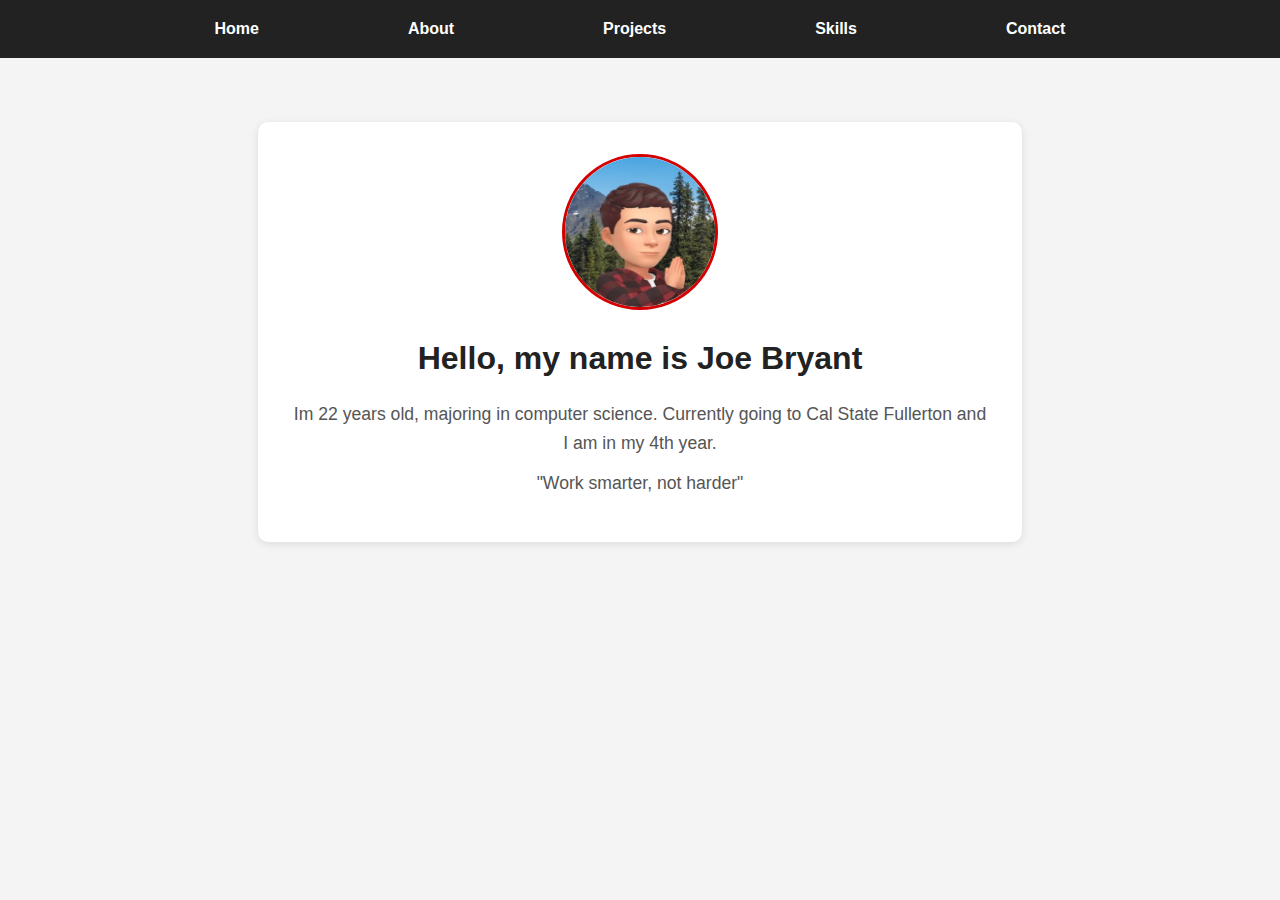
<file: index.html>
<!DOCTYPE html>
<html lang="en">
<head>
    <meta charset="UTF-8">
    <meta name="viewport" content="width=device-width, initial-scale=1.0">
    <title>Home</title>
    <link rel="stylesheet" href="style.css">
</head>
<body>
  <nav class="navbar">
    <div class="navcon">
      <ul>
        <li class="navItem"><a href="index.html">Home</a></li>
        <li class="navItem"><a href="about.html">About</a></li>
        <li class="navItem"><a href="projects.html">Projects</a></li>
        <li class="navItem"><a href="skills.html">Skills</a></li>
        <li class="navItem"><a href="contact.html">Contact</a></li>
        
      </ul>
    </div>
    </nav>

    <header class="profile">
        <img src="self_img.jpg" alt="profile picture" width="150" height="150">
        <h1>Hello, my name is Joe Bryant</h1>
        <p>Im 22 years old, majoring in computer science. Currently going to Cal State Fullerton and I am in my 4th year.</p>
        <p>"Work smarter, not harder"</p>
    </header>
    
</body>
</html>
</file>
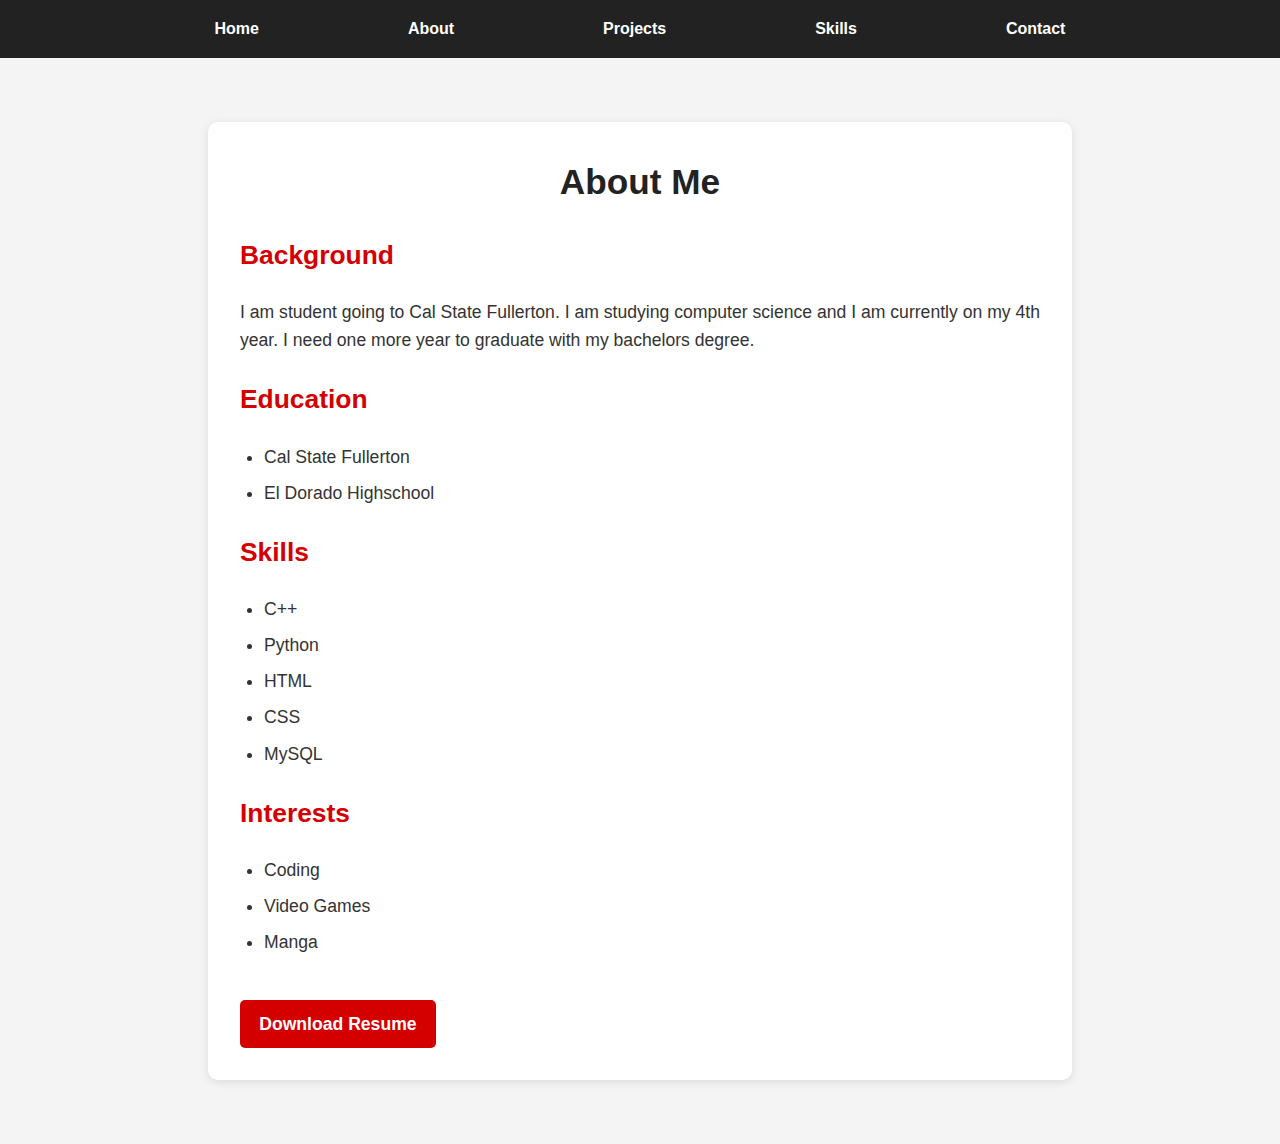
<file: about.html>
<!DOCTYPE html>
<html lang="en">
<head>
    <meta charset="UTF-8">
    <meta name="viewport" content="width=device-width, initial-scale=1.0">
    <title>About</title>
    <link rel="stylesheet" href="style.css">
</head>
<body>
    <nav class="navbar">
    <div class="navcon">
      <ul>
        <li class="navItem"><a href="index.html">Home</a></li>
        <li class="navItem"><a href="about.html">About</a></li>
        <li class="navItem"><a href="projects.html">Projects</a></li>
        <li class="navItem"><a href="skills.html">Skills</a></li>
        <li class="navItem"><a href="contact.html">Contact</a></li>
        
      </ul>
    </div>
    </nav>
    
    <div class="desc">
        <h1 class="head">About Me</h1>
        <h2>Background</h2>
        <p>
          I am student going to Cal State Fullerton. I am studying computer science and I am currently on my 4th year. I need one more year to graduate with my bachelors degree. 
        </p>
        <h2>Education</h2>
        <ul>
          <li>Cal State Fullerton</li>
          <li>El Dorado Highschool</li>
        </ul>
        <h2>Skills</h2>
        <ul>
          <li>C++</li>
          <li>Python</li>
          <li>HTML</li>
          <li>CSS</li>
          <li>MySQL</li>
        </ul>
        <h2>Interests</h2>
        <ul>
          <li>Coding</li>
          <li>Video Games</li>
          <li>Manga</li>
        </ul>
        <br>
        <a href="Joes_CPSC_resume.pdf" download class="resume">Download Resume</a>
    </div>
</body>
</html>
</file>
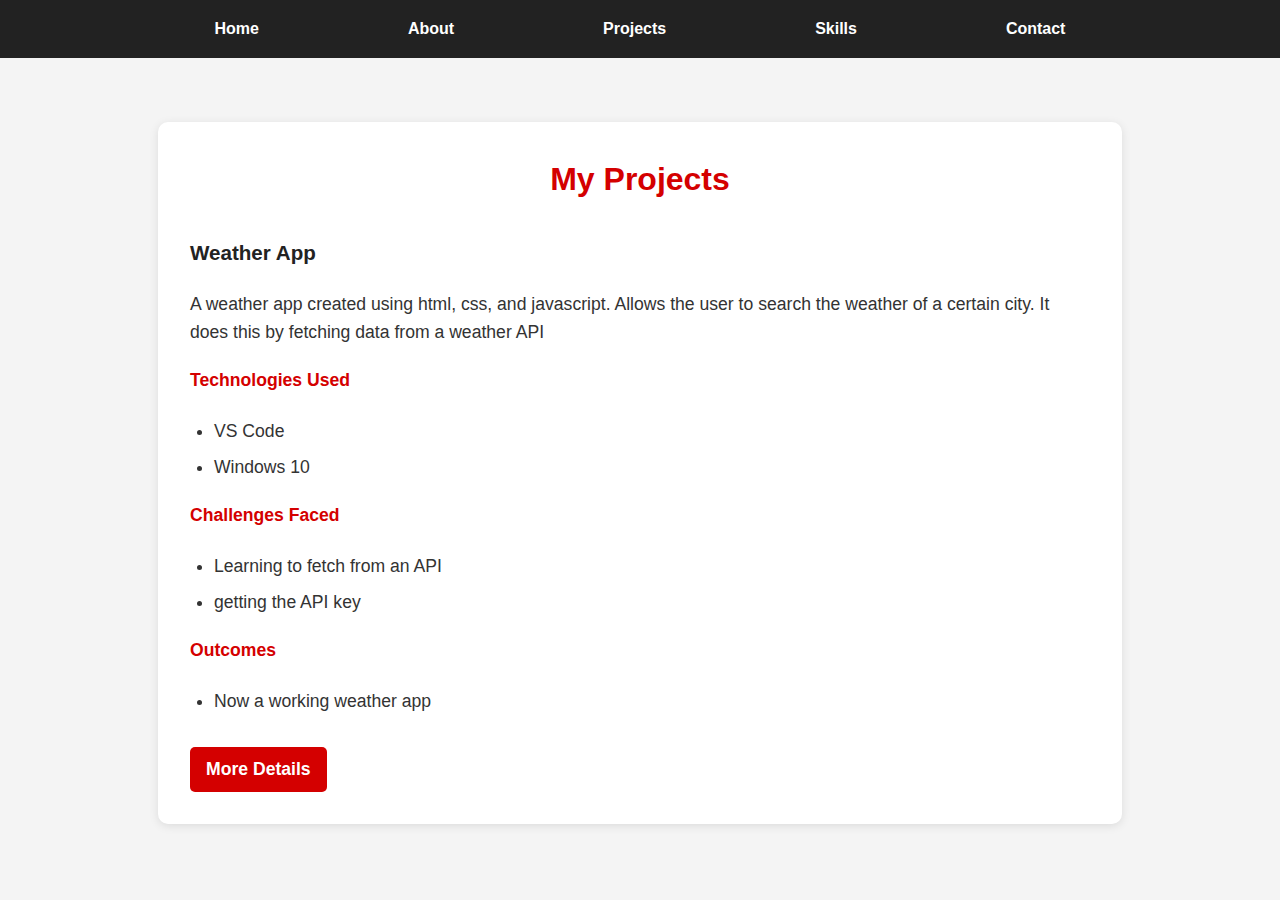
<file: projects.html>
<!DOCTYPE html>
<html lang="en">
<head>
    <meta charset="UTF-8">
    <meta name="viewport" content="width=device-width, initial-scale=1.0">
    <title>Projects</title>
    <link rel="stylesheet" href="style.css">
</head>
<body>
    <nav class="navbar">
    <div class="navcon">
      <ul>
        <li class="navItem"><a href="index.html">Home</a></li>
        <li class="navItem"><a href="about.html">About</a></li>
        <li class="navItem"><a href="projects.html">Projects</a></li>
        <li class="navItem"><a href="skills.html">Skills</a></li>
        <li class="navItem"><a href="contact.html">Contact</a></li>
      </ul>
    </div>
    </nav>

    <div class="projects">
        <h1>My Projects</h1>
        <div>
            <h3>Weather App</h3>
            <p>A weather app created using html, css, and javascript. Allows the user to search the weather of a certain city. It does this by fetching data from a weather API</p>

            <h4>Technologies Used</h4>
            <ul>
                <li>VS Code</li>
                <li>Windows 10</li>
            </ul>

            <h4>Challenges Faced</h4>
            <ul>
                <li>Learning to fetch from an API</li>
                <li>getting the API key</li>
            </ul>

            <h4>Outcomes</h4>
            <ul>
                <li>Now a working weather app</li>
            </ul>

            <a href="weather_app.html">More Details</a>
        </div>
    </div>
</body>
</html>
</file>
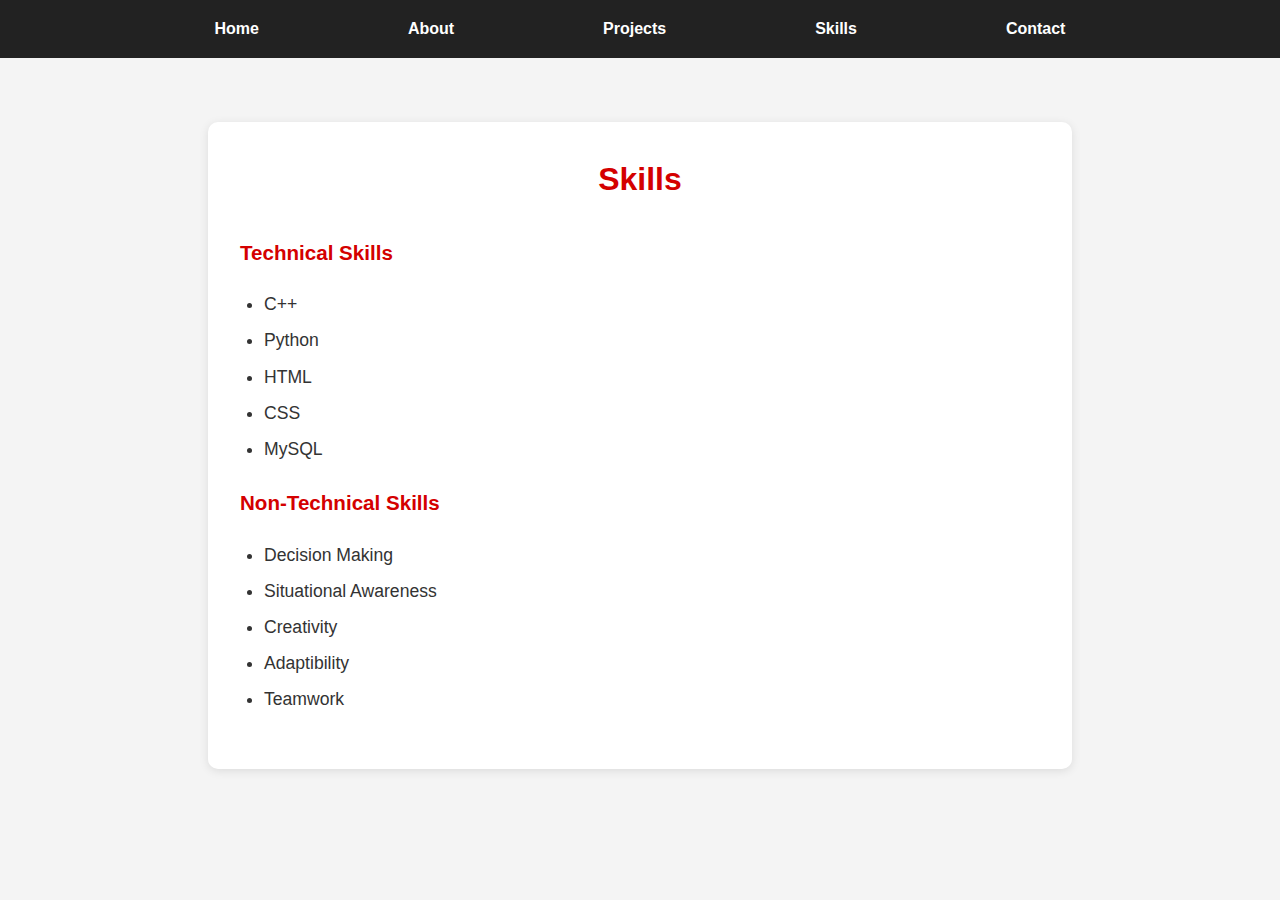
<file: skills.html>
<!DOCTYPE html>
<html lang="en">
<head>
    <meta charset="UTF-8">
    <meta name="viewport" content="width=device-width, initial-scale=1.0">
    <title>Skills</title>
    <link rel="stylesheet" href="style.css">
</head>
<body>
    <nav class="navbar">
    <div class="navcon">
      <ul>
        <li class="navItem"><a href="index.html">Home</a></li>
        <li class="navItem"><a href="about.html">About</a></li>
        <li class="navItem"><a href="projects.html">Projects</a></li>
        <li class="navItem"><a href="skills.html">Skills</a></li>
        <li class="navItem"><a href="contact.html">Contact</a></li>
      </ul>
    </div>
    </nav>

    <div class="skill">
        <h1>Skills</h1>
        <div>
            <h3>Technical Skills</h3>
            <ul>
                <li>C++</li>
                <li>Python</li>
                <li>HTML</li>
                <li>CSS</li>
                <li>MySQL</li>
            </ul>
        </div>

        <div>
            <h3>Non-Technical Skills</h3>
            <ul>
                <li>Decision Making</li>
                <li>Situational Awareness</li>
                <li>Creativity</li>
                <li>Adaptibility</li>
                <li>Teamwork</li>
            </ul>
        </div>
    </div>
</body>
</html>
</file>
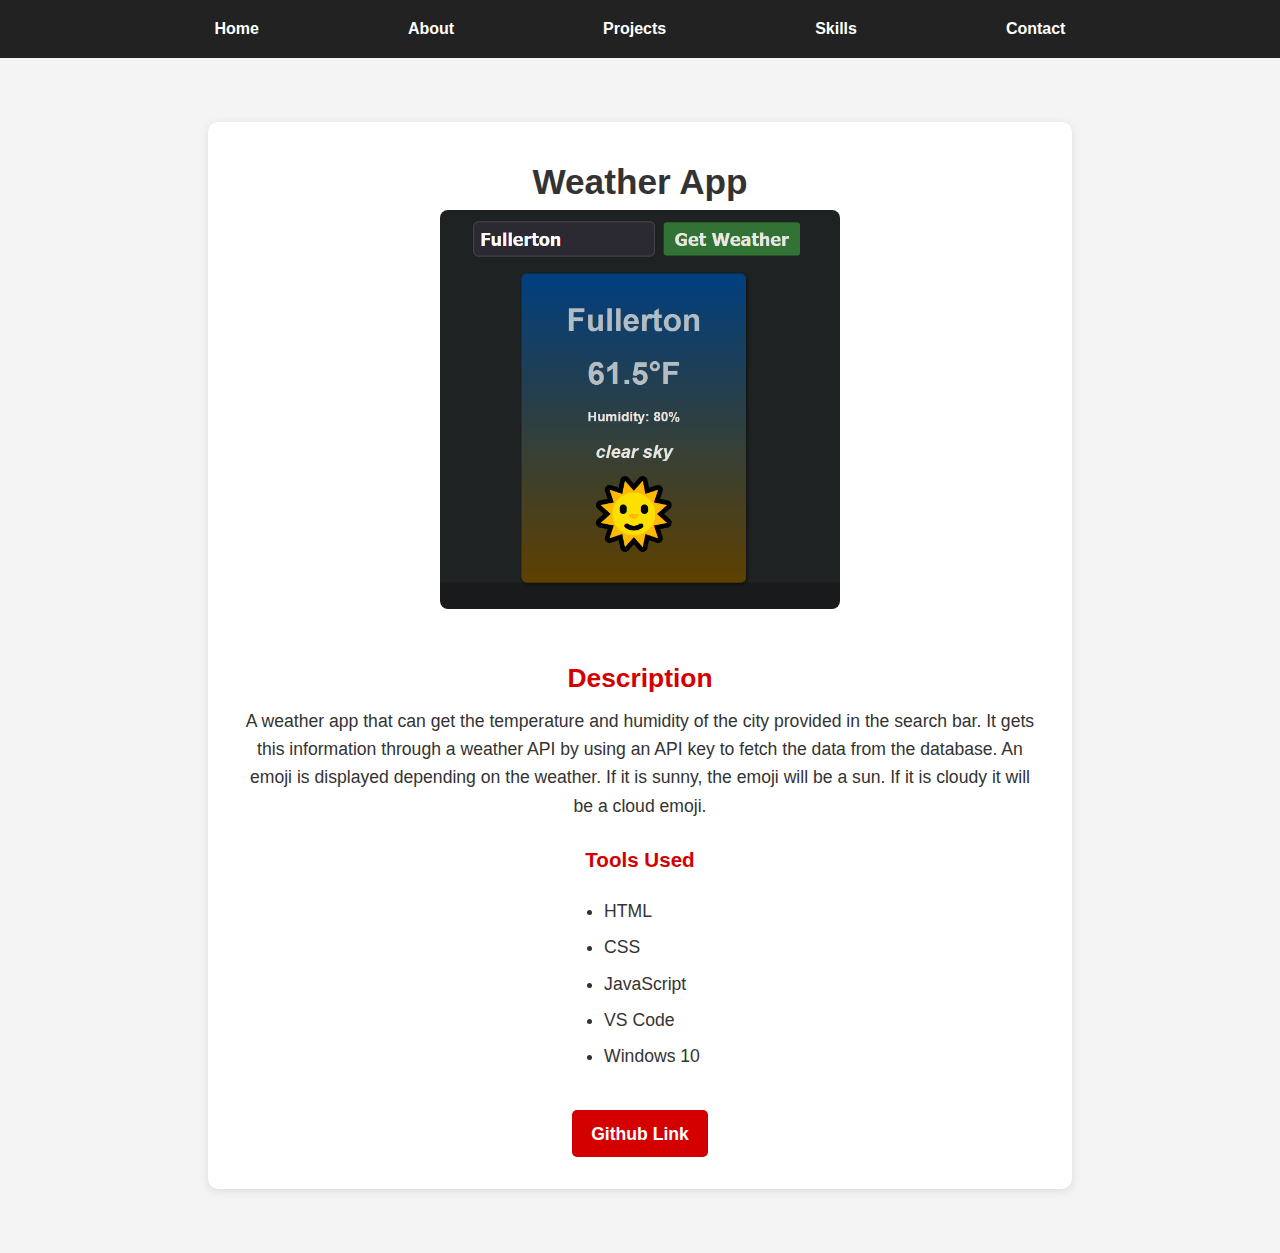
<file: weather_app.html>
<!DOCTYPE html>
<html lang="en">
<head>
    <meta charset="UTF-8">
    <meta name="viewport" content="width=device-width, initial-scale=1.0">
    <title>Weather App Info</title>
    <link rel="stylesheet" href="style.css">
</head>
<body>
    <nav class="navbar">
    <div class="navcon">
      <ul>
        <li class="navItem"><a href="index.html">Home</a></li>
        <li class="navItem"><a href="about.html">About</a></li>
        <li class="navItem"><a href="projects.html">Projects</a></li>
        <li class="navItem"><a href="skills.html">Skills</a></li>
        <li class="navItem"><a href="contact.html">Contact</a></li>
      </ul>
    </div>
    </nav>

    <div class="weather">
        <h1>Weather App</h1>
        <img src="weather_app.png" alt="photo of weather app" width="400" height="400">
        <h2>Description</h2>
        <p>A weather app that can get the temperature and humidity of the city provided in the search bar. It gets this information through a weather API by using an API key to fetch the data from the database. An emoji is displayed depending on the weather. If it is sunny, the emoji will be a sun. If it is cloudy it will be a cloud emoji.</p>
        <h3>Tools Used</h3>
        <ul>
            <li>HTML</li>
            <li>CSS</li>
            <li>JavaScript</li>
            <li>VS Code</li>
            <li>Windows 10</li>
        </ul>
        <br>
        <a href="https://github.com/JoeBryant18/Weather-App" target="_blank">Github Link</a>
    </div>
</body>
</html>
</file>
<file: style.css>
body, h1, p, ul, li, a {
    margin: 0;
    padding: 0;
    box-sizing: border-box;
  }
  
  body {
    font-family: 'Segoe UI', Tahoma, Geneva, Verdana, sans-serif;
    background-color: #f4f4f4;
    color: #333;
    line-height: 1.6;
  }
  
  .navbar {
    background-color: #222;
    padding: 1rem 0;
    position: sticky;
    top: 0;
    z-index: 1000;
  }
  
  .navcon {
    width: 90%;
    max-width: 1000px;
    margin: 0 auto;
  }
  
  .navbar ul {
    list-style: none;
    display: flex;
    justify-content: space-around;
    align-items: center;
  }
  
  .navItem a {
    text-decoration: none;
    color: #fff;
    font-weight: bold;
    transition: color 0.3s ease;
  }
  
  .navItem a:hover {
    color: #d40000;
  }
  
  .profile {
    text-align: center;
    margin-top: 4rem;
    padding: 2rem;
    background-color: #fff;
    border-radius: 10px;
    width: 90%;
    max-width: 700px;
    margin-left: auto;
    margin-right: auto;
    box-shadow: 0 2px 8px rgba(0,0,0,0.1);
  }
  
  .profile img {
    border-radius: 50%;
    border: 3px solid #d40000;
    margin-bottom: 1rem;
  }
  
  .profile h1 {
    font-size: 2rem;
    color: #222;
    margin-bottom: 1rem;
  }
  
  .profile p {
    font-size: 1.1rem;
    color: #555;
    margin-bottom: 0.8rem;
  }

.desc {
  background-color: #fff;
  width: 90%;
  max-width: 800px;
  margin: 4rem auto;
  padding: 2rem;
  border-radius: 10px;
  box-shadow: 0 2px 10px rgba(0,0,0,0.1);
  font-size: 1.1rem;
  color: #333;
}

.desc h1.head {
  font-size: 2.2rem;
  color: #222;
  margin-bottom: 1.2rem;
  text-align: center;
}

.desc h2 {
  margin-top: 1.5rem;
  color: #d40000;
}

.desc ul {
  padding-left: 1.5rem;
  margin-bottom: 1rem;
}

.desc li {
  margin-bottom: 0.5rem;
}

.resume {
  display: inline-block;
  padding: 0.6rem 1.2rem;
  background-color: #d40000;
  color: #fff;
  text-decoration: none;
  border-radius: 5px;
  font-weight: bold;
  transition: background-color 0.3s ease;
}

.resume:hover {
  background-color: #8a0000;
}

.projects {
  background-color: #fff;
  width: 90%;
  max-width: 900px;
  margin: 4rem auto;
  padding: 2rem;
  border-radius: 10px;
  box-shadow: 0 2px 10px rgba(0,0,0,0.1);
  font-size: 1.1rem;
  color: #333;
}

.projects h1 {
  text-align: center;
  color: #d40000;
  font-size: 2rem;
  margin-bottom: 2rem;
}

.projects h3 {
  color: #222;
  margin-top: 1.5rem;
}

.projects h4 {
  color: #d40000;
  margin-top: 1.2rem;
}

.projects ul {
  padding-left: 1.5rem;
  margin-bottom: 1rem;
}

.projects li {
  margin-bottom: 0.5rem;
}

.projects a {
  display: inline-block;
  margin-top: 1rem;
  text-decoration: none;
  color: #fff;
  background-color: #d40000;
  padding: 0.5rem 1rem;
  border-radius: 5px;
  font-weight: bold;
  transition: background-color 0.3s ease;
}

.projects a:hover {
  background-color: #8a0000;
}

.weather {
  background-color: #fff;
  width: 90%;
  max-width: 800px;
  margin: 4rem auto;
  padding: 2rem;
  border-radius: 10px;
  box-shadow: 0 2px 10px rgba(0,0,0,0.1);
  font-size: 1.1rem;
  color: #333;
  text-align: center;
}

.weather img {
  max-width: 100%;
  height: auto;
  border-radius: 8px;
  margin-bottom: 1.5rem;
}

.weather h2 {
  color: #d40000;
  margin-top: 1rem;
  margin-bottom: 0.5rem;
}

.weather h3 {
  color: #d40000;
  margin-top: 1.5rem;
}

.weather ul {
  list-style-type: disc;
  padding-left: 1.5rem;
  text-align: left;
  margin-bottom: 1rem;
  display: inline-block;
}

.weather li {
  margin-bottom: 0.5rem;
}

.weather a {
  display: inline-block;
  margin-top: 1rem;
  text-decoration: none;
  color: #fff;
  background-color: #d40000;
  padding: 0.6rem 1.2rem;
  border-radius: 5px;
  font-weight: bold;
  transition: background-color 0.3s ease;
}

.weather a:hover {
  background-color: #8a0000;
}

.skill {
  background-color: #fff;
  width: 90%;
  max-width: 800px;
  margin: 4rem auto;
  padding: 2rem;
  border-radius: 10px;
  box-shadow: 0 2px 10px rgba(0,0,0,0.1);
  font-size: 1.1rem;
  color: #333;
}

.skill h1 {
  text-align: center;
  font-size: 2rem;
  color: #d40000;
  margin-bottom: 2rem;
}

.skill h3 {
  color: #222;
  margin-top: 1.5rem;
  color: #d40000;
}

.skill ul {
  padding-left: 1.5rem;
  margin-bottom: 1.5rem;
}

.skill li {
  margin-bottom: 0.5rem;
}

.contact {
  background-color: #fff;
  width: 90%;
  max-width: 700px;
  margin: 4rem auto;
  padding: 2rem;
  border-radius: 10px;
  box-shadow: 0 2px 10px rgba(0, 0, 0, 0.1);
  font-size: 1.1rem;
  color: #333;
}

.contact h1 {
  text-align: center;
  font-size: 2rem;
  color: #d40000;
  margin-bottom: 2rem;
}

.contact form {
  display: flex;
  flex-direction: column;
  gap: 1.5rem;
}

.contact label {
  font-weight: bold;
  margin-bottom: 0.3rem;
  display: block;
  color: #222;
}

.contact input,
.contact textarea {
  width: 100%;
  padding: 0.8rem;
  border: 1px solid #ccc;
  border-radius: 5px;
  font-size: 1rem;
  font-family: inherit;
  resize: vertical;
}

.contact button {
  width: fit-content;
  padding: 0.6rem 1.2rem;
  background-color: #d40000;
  color: #fff;
  border: none;
  border-radius: 5px;
  font-weight: bold;
  cursor: pointer;
  transition: background-color 0.3s ease;
}

.contact button:hover {
  background-color: #8a0000;
}

.contact h4 {
  margin-top: 2rem;
  font-size: 1.1rem;
  color: #222;
}

.contact a {
  display: inline-block;
  margin-top: 0.5rem;
  color: #d40000;
  font-weight: bold;
  text-decoration: none;
  transition: color 0.3s ease;
}

.contact a:hover {
  color: #8a0000;
}
</file>
